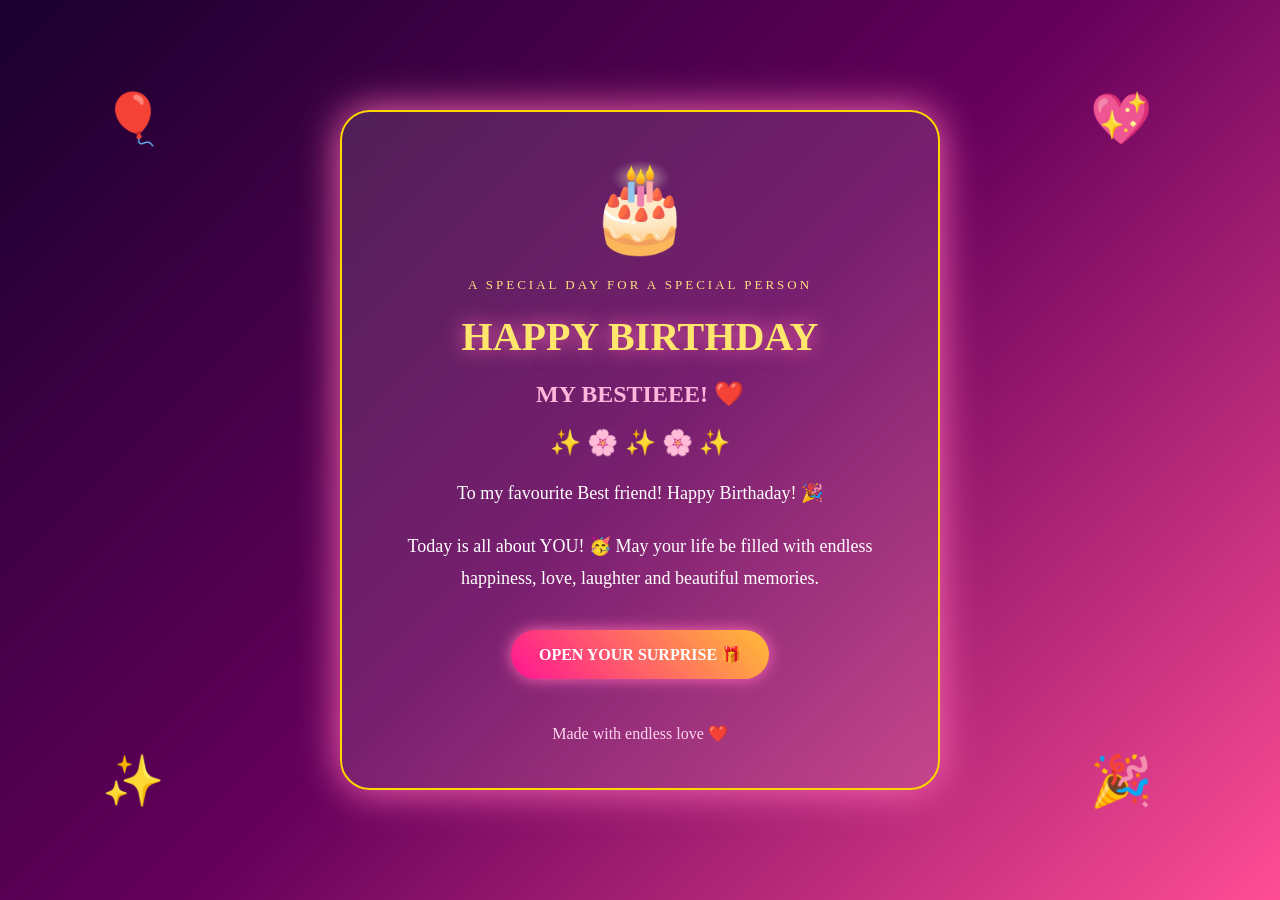
<file: index.html>
<!DOCTYPE html>
<html lang="en">
<head>
    <meta charset="UTF-8">
    <meta name="viewport" content="width=device-width, initial-scale=1.0">
    <title>Happy Birthday Bestie ❤️</title>
    <link rel="stylesheet" href="style.css">
</head>
<body class="home">

    <div class="floating">🎈</div>
    <div class="floating two">💖</div>
    <div class="floating three">✨</div>
    <div class="floating four">🎉</div>

    <main class="birthday-card">
        <div class="cake">🎂</div>

        <p class="small-title">A SPECIAL DAY FOR A SPECIAL PERSON</p>

        <h1>HAPPY BIRTHDAY</h1>
        <h2>MY BESTIEEE! ❤️</h2>

        <div class="stars">✨ 🌸 ✨ 🌸 ✨</div>

        <p class="description">
            To my favourite Best friend!
            Happy Birthaday! 🎉
        </p>

        <p class="description">
            Today is all about YOU! 🥳
            May your life be filled with endless happiness,
            love, laughter and beautiful memories.
        </p>

        <a href="memories.html" class="btn">
            OPEN YOUR SURPRISE 🎁
        </a>

        <p class="footer">Made with endless love ❤️</p>
    </main>

</body>
</html>
</file>
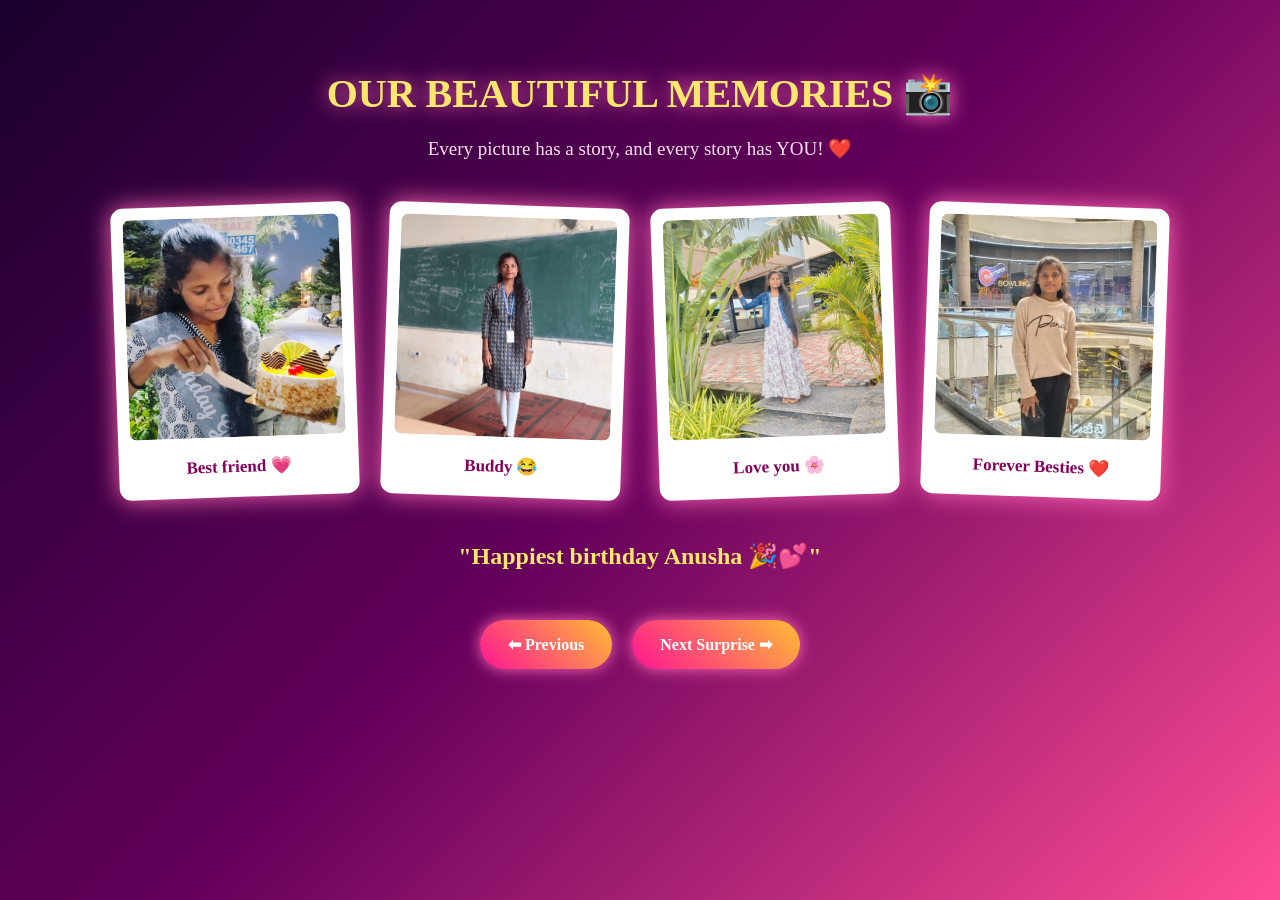
<file: memories.html>
<!DOCTYPE html>
<html lang="en">
<head>
    <meta charset="UTF-8">
    <meta name="viewport" content="width=device-width, initial-scale=1.0">
    <title>Our Beautiful Memories</title>
    <link rel="stylesheet" href="style.css">
</head>
<body>

    <section class="memory-page">

        <h1>OUR BEAUTIFUL MEMORIES 📸</h1>

        <p class="subtitle">
            Every picture has a story, and every story has YOU! ❤️
        </p>

        <div class="gallery">

            <div class="photo">
                <img src="photo1.jpeg" alt="Our memory 1">
                <p>Best friend 💗</p>
            </div>

            <div class="photo">
                <img src="photo2.jpeg" alt="Our memory 2">
                <p>Buddy 😂</p>
            </div>

            <div class="photo">
                <img src="photo3.jpeg    " alt="Our memory 3">
                <p>Love you 🌸</p>
            </div>

            <div class="photo">
                <img src="photo4.jpeg" alt="Our memory 4">
                <p>Forever Besties ❤️</p>
            </div>

        </div>

        <h2 class="memory-quote">
            "Happiest birthday Anusha 🎉💕"
        </h2>

        <div class="navigation">
            <a href="index.html" class="btn">⬅ Previous</a>
            <a href="wishes.html" class="btn">Next Surprise ➡</a>
        </div>

    </section>

</body>
</html>
</file>
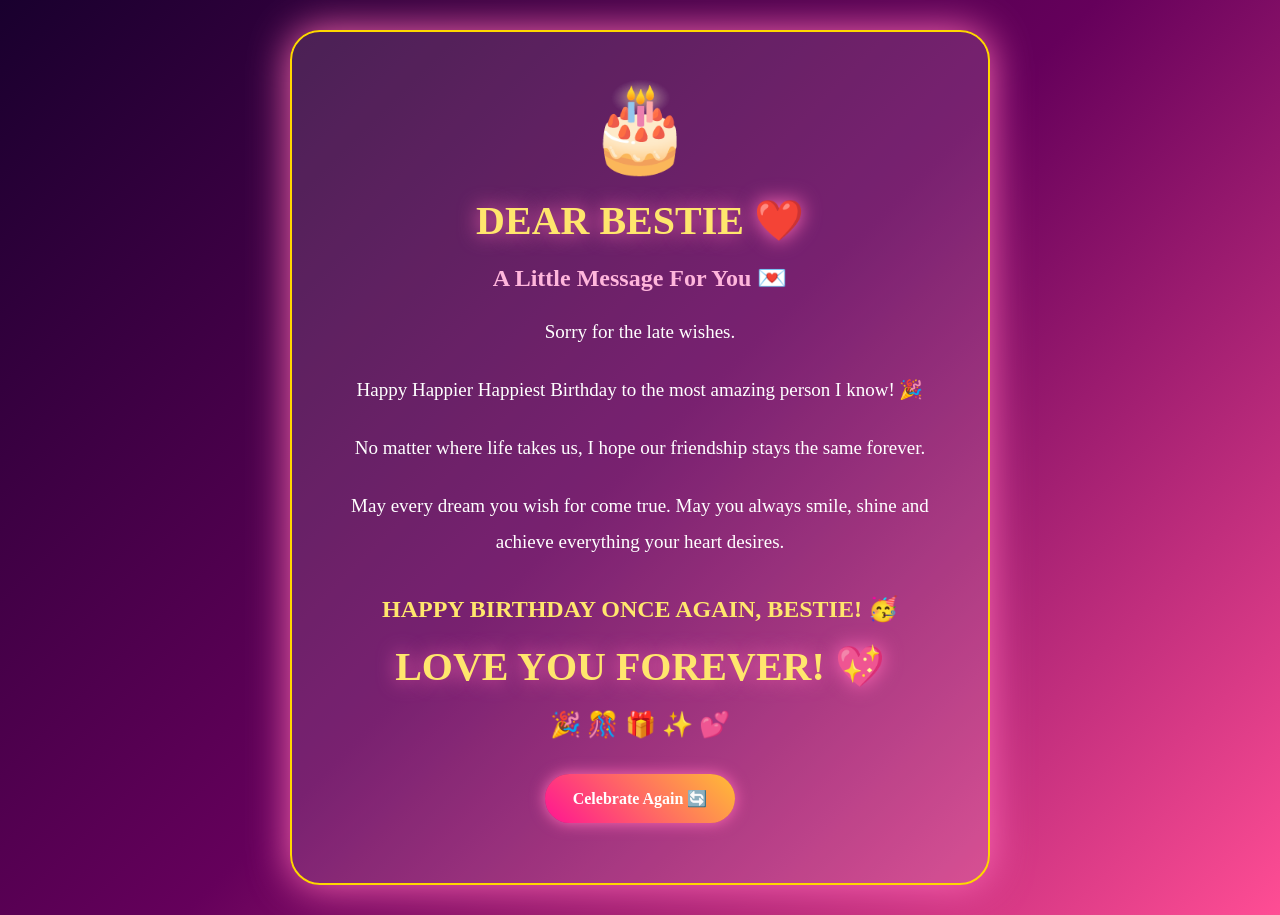
<file: wishes.html>
<!DOCTYPE html>
<html lang="en">
<head>
    <meta charset="UTF-8">
    <meta name="viewport" content="width=device-width, initial-scale=1.0">
    <title>Special Birthday Wishes</title>
    <link rel="stylesheet" href="style.css">
</head>
<body class="wish-page">

    <div class="wish-card">

        <div class="cake">🎂</div>

        <h1>DEAR BESTIE ❤️</h1>

        <h2>A Little Message For You 💌</h2>

        <p>
            Sorry for the late wishes.
        </p>

        <p>
            Happy Happier Happiest Birthday to the most amazing person I know! 🎉
        </p>

        <p>
            No matter where life takes us,
            I hope our friendship stays the same forever.
        </p>

        <p>
            May every dream you wish for come true.
            May you always smile, shine and achieve
            everything your heart desires.
        </p>

        <h2 class="final-wish">
            HAPPY BIRTHDAY ONCE AGAIN, BESTIE! 🥳
        </h2>

        <h1>LOVE YOU FOREVER! 💖</h1>

        <div class="stars">🎉 🎊 🎁 ✨ 💕</div>

        <a href="index.html" class="btn">Celebrate Again 🔄</a>

    </div>

</body>
</html>
</file>
<file: style.css>
* {
    margin: 0;
    padding: 0;
    box-sizing: border-box;
}

body {
    font-family: 'Georgia', serif;
    min-height: 100vh;
    background: linear-gradient(135deg, #19002e, #65005b, #ff4d94);
    color: white;
    text-align: center;
}

/* PAGE 1 */

.home {
    display: flex;
    justify-content: center;
    align-items: center;
    overflow: hidden;
    padding: 30px 15px;
}

.birthday-card {
    width: 600px;
    max-width: 100%;
    padding: 45px 30px;
    border: 2px solid #ffd700;
    border-radius: 30px;
    background: rgba(255,255,255,0.12);
    backdrop-filter: blur(12px);
    box-shadow: 0 0 40px #ff69b4;
    animation: appear 1.5s ease;
}

.cake {
    font-size: 85px;
    animation: bounce 2s infinite;
}

.small-title {
    color: #ffdf80;
    letter-spacing: 3px;
    font-size: 13px;
    margin: 20px 0;
}

h1 {
    color: #ffe66d;
    font-size: 40px;
    margin: 20px 0;
    text-shadow: 0 0 20px #ff69b4;
    animation: glow 2s infinite alternate;
}

h2 {
    color: #ffb6dc;
    margin: 15px 0;
}

.description {
    font-size: 18px;
    line-height: 1.8;
    margin: 20px 0;
}

.stars {
    font-size: 25px;
    margin: 20px;
}

.footer {
    margin-top: 30px;
    color: #ffd6ed;
}

/* FLOATING EMOJIS */

.floating {
    position: fixed;
    top: 10%;
    left: 8%;
    font-size: 50px;
    animation: float 4s infinite;
    pointer-events: none;
}

.two {
    left: auto;
    right: 10%;
    animation-delay: 1s;
}

.three {
    top: auto;
    bottom: 10%;
    animation-delay: 2s;
}

.four {
    top: auto;
    bottom: 10%;
    left: auto;
    right: 10%;
    animation-delay: 3s;
}

/* BUTTONS */

.btn {
    display: inline-block;
    text-decoration: none;
    background: linear-gradient(45deg, #ff1493, #ffbd35);
    color: white;
    padding: 15px 28px;
    border-radius: 30px;
    margin: 15px 8px;
    font-size: 16px;
    font-weight: bold;
    transition: 0.4s;
    box-shadow: 0 0 15px #ff69b4;
}

.btn:hover {
    transform: scale(1.1);
    box-shadow: 0 0 30px white;
}

/* PAGE 2 */

.memory-page {
    padding: 50px 20px;
}

.subtitle {
    font-size: 19px;
    margin: 20px;
    color: #ffe1f0;
}

.gallery {
    display: grid;
    grid-template-columns: repeat(auto-fit, minmax(210px, 1fr));
    gap: 30px;
    max-width: 1050px;
    margin: 45px auto;
}

.photo {
    background: white;
    padding: 12px 12px 20px;
    border-radius: 12px;
    color: #85005c;
    box-shadow: 0 0 25px #ff69b4;
    transition: 0.4s;
    transform: rotate(-2deg);
}

.photo:nth-child(even) {
    transform: rotate(2deg);
}

.photo:hover {
    transform: rotate(0deg) scale(1.07);
}

.photo img {
    width: 100%;
    height: 220px;
    object-fit: cover;
    border-radius: 7px;
}

.photo p {
    margin-top: 15px;
    font-weight: bold;
    font-size: 17px;
}

.memory-quote {
    color: #ffe66d;
    margin: 35px 0;
}

.navigation {
    margin: 30px;
}

/* PAGE 3 */

.wish-page {
    display: flex;
    justify-content: center;
    align-items: center;
    padding: 30px 15px;
}

.wish-card {
    width: 700px;
    max-width: 100%;
    padding: 45px 30px;
    border: 2px solid gold;
    border-radius: 30px;
    background: rgba(255,255,255,0.13);
    box-shadow: 0 0 40px #ff69b4;
    animation: appear 2s ease;
}

.wish-card p {
    font-size: 19px;
    line-height: 1.9;
    margin: 22px 0;
}

.final-wish {
    color: #ffe66d;
    margin-top: 35px;
}

/* ANIMATIONS */

@keyframes float {
    0%, 100% {
        transform: translateY(0);
    }

    50% {
        transform: translateY(-40px);
    }
}

@keyframes bounce {
    50% {
        transform: translateY(-15px);
    }
}

@keyframes glow {
    from {
        text-shadow: 0 0 10px #ff1493;
    }

    to {
        text-shadow: 0 0 30px #ffe66d;
    }
}

@keyframes appear {
    from {
        opacity: 0;
        transform: scale(0.7);
    }

    to {
        opacity: 1;
        transform: scale(1);
    }
}

/* MOBILE RESPONSIVE */

@media (max-width: 600px) {

    h1 {
        font-size: 28px;
    }

    .birthday-card,
    .wish-card {
        padding: 30px 18px;
    }

    .description,
    .wish-card p {
        font-size: 16px;
    }

    .floating {
        font-size: 30px;
    }

    .gallery {
        grid-template-columns: repeat(2, 1fr);
        gap: 15px;
    }

    .photo img {
        height: 150px;
    }
}
</file>
